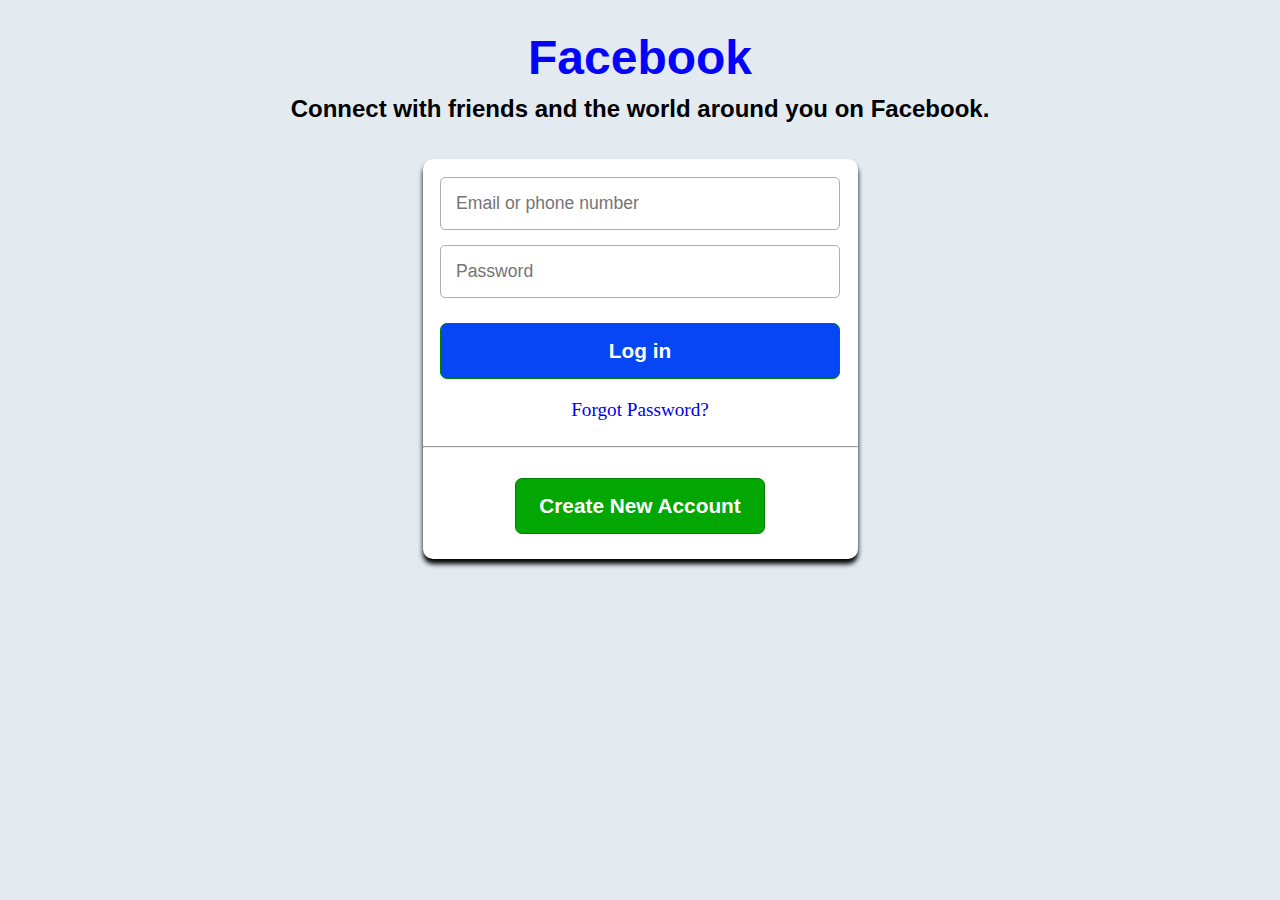
<file: login.html>
<!DOCTYPE html>
<html lang="en">

<head>
    <meta charset="UTF-8">
    <meta http-equiv="X-UA-Compatible" content="IE=edge">
    <meta name="viewport" content="width=device-width, initial-scale=1.0">
    <title>facebook login</title>
    <link rel="stylesheet" href="css/login.css">
    <!-- <link rel="stylesheet" href="/css/style.css"> -->
</head>

<body>
    <div class="alllogin">
        <div class="facehead">
            <p class="faceheadtext">Facebook</p>
        </div>
        <h2>Connect with friends and the world around you on Facebook.</h2><br><br>

        <div class="loginform">
            <form action="content.html" class="loginformitem">


                <br><input type="email" class="loginemail" id="loginemail" name="email"
                    placeholder="Email or phone number" required>

                <input type="password" class="loginpassword" id="loginpassword" placeholder="Password" required>
             
                <div class="loginbtn">
                    <button type="submit" class="btnlogin" onclick="click()">Log in</button>
                </div>
                <div class="forgot">
                    <p class="forgotlink"><a href="https://www.facebook.com/login/identify/?ctx=recover&ars=facebook_login&from_login_screen=0" style="text-decoration: none; ">Forgot Password?</a></p>
                </div>
                <hr>

                <div class="accountbtn">
                    <button type="submit" class="btnaccount"><a href="index.html" style="text-decoration: none; color: #fff;">Create New Account</a></button>
                </div>
            </form>
        </div>
    </div><br><br>

</body>

</html>
</file>
<file: css/login.css>
* {
    margin: 0;
    padding: 0;
    box-sizing: border-box;  
    
}

body{
    background-color: rgb(227, 234, 240);
}

.facehead{
    display: flex;
    flex-direction: row;
    justify-content: center;
    align-items: center;
    cursor: pointer;
    font-size: 3rem;
    font-family: Arial, Helvetica, sans-serif;
    font-weight: bold;
    color: rgb(4, 4, 253);
    margin-top:30px ;
    margin-bottom: 10px;
    overflow-x: hidden;
    clear: both;
    /* background-color: aqua; */
  
}

h2{
    display: block;
    width: 80vw;
    margin: auto;
    text-align: center;
    font-family: Arial, Helvetica, sans-serif;
   
}


.loginform{
display:block;
width: 435px;
height: 400px;
margin: auto;
/* text-align: center; */
background-color:#fff;
box-shadow: 0 5px 5px black;
border-radius: 10px;

}

.loginemail{
    display: block;
    width: 400px;
    margin: auto;
    padding: 15px;
    font-size: 1.1rem;
    border: 1px solid rgb(179, 174, 174) ;
    border-radius: 5px;
    margin-bottom: 15px;
}

.loginemail:hover{
    border: 2px solid blue;
}

.loginpassword{
    display: block;
    width: 400px;
    margin: auto;
    padding: 15px;
    font-size: 1.1rem;
    border: 1px solid rgb(179, 174, 174) ;
    border-radius: 5px;
    margin-bottom: 25px;
}
.loginpassword:hover{
    border: 2px solid blue;
}

.loginbtn{
    display: flex;
    flex-direction: row;
    justify-content: center;
    align-items: center;
    cursor: pointer;
}

.btnlogin{
    width: 400px;
    font-size: 1.3rem;
    padding: 15px;
    color: #fff;
    font-weight: bolder;
    background-color: rgb(6, 70, 245);
    border: 1px solid green;
    border-radius:7px;
    margin-bottom: 20px;
    cursor: pointer;
}

.forgot{
    display: flex;
    flex-direction: row;
    justify-content: center;
    align-items: center;
}

.forgotlink{
    color: rgb(2, 66, 240);
    font-size: 1.2rem;
    margin-bottom: 25px;
}


.accountbtn{
    display: flex;
    flex-direction: row;
    justify-content: center;
    align-items: center;
    cursor: pointer;
}

.btnaccount{
    width: 250px;
    font-size: 1.3rem;
    padding: 15px;
    color: #fff;
    font-weight: bolder;
    background-color: rgb(3, 167, 3);
    border: 1px solid green;
    border-radius:7px;
    margin-bottom: 20px;
    cursor: pointer;
    margin-top: 30px;
}
</file>
